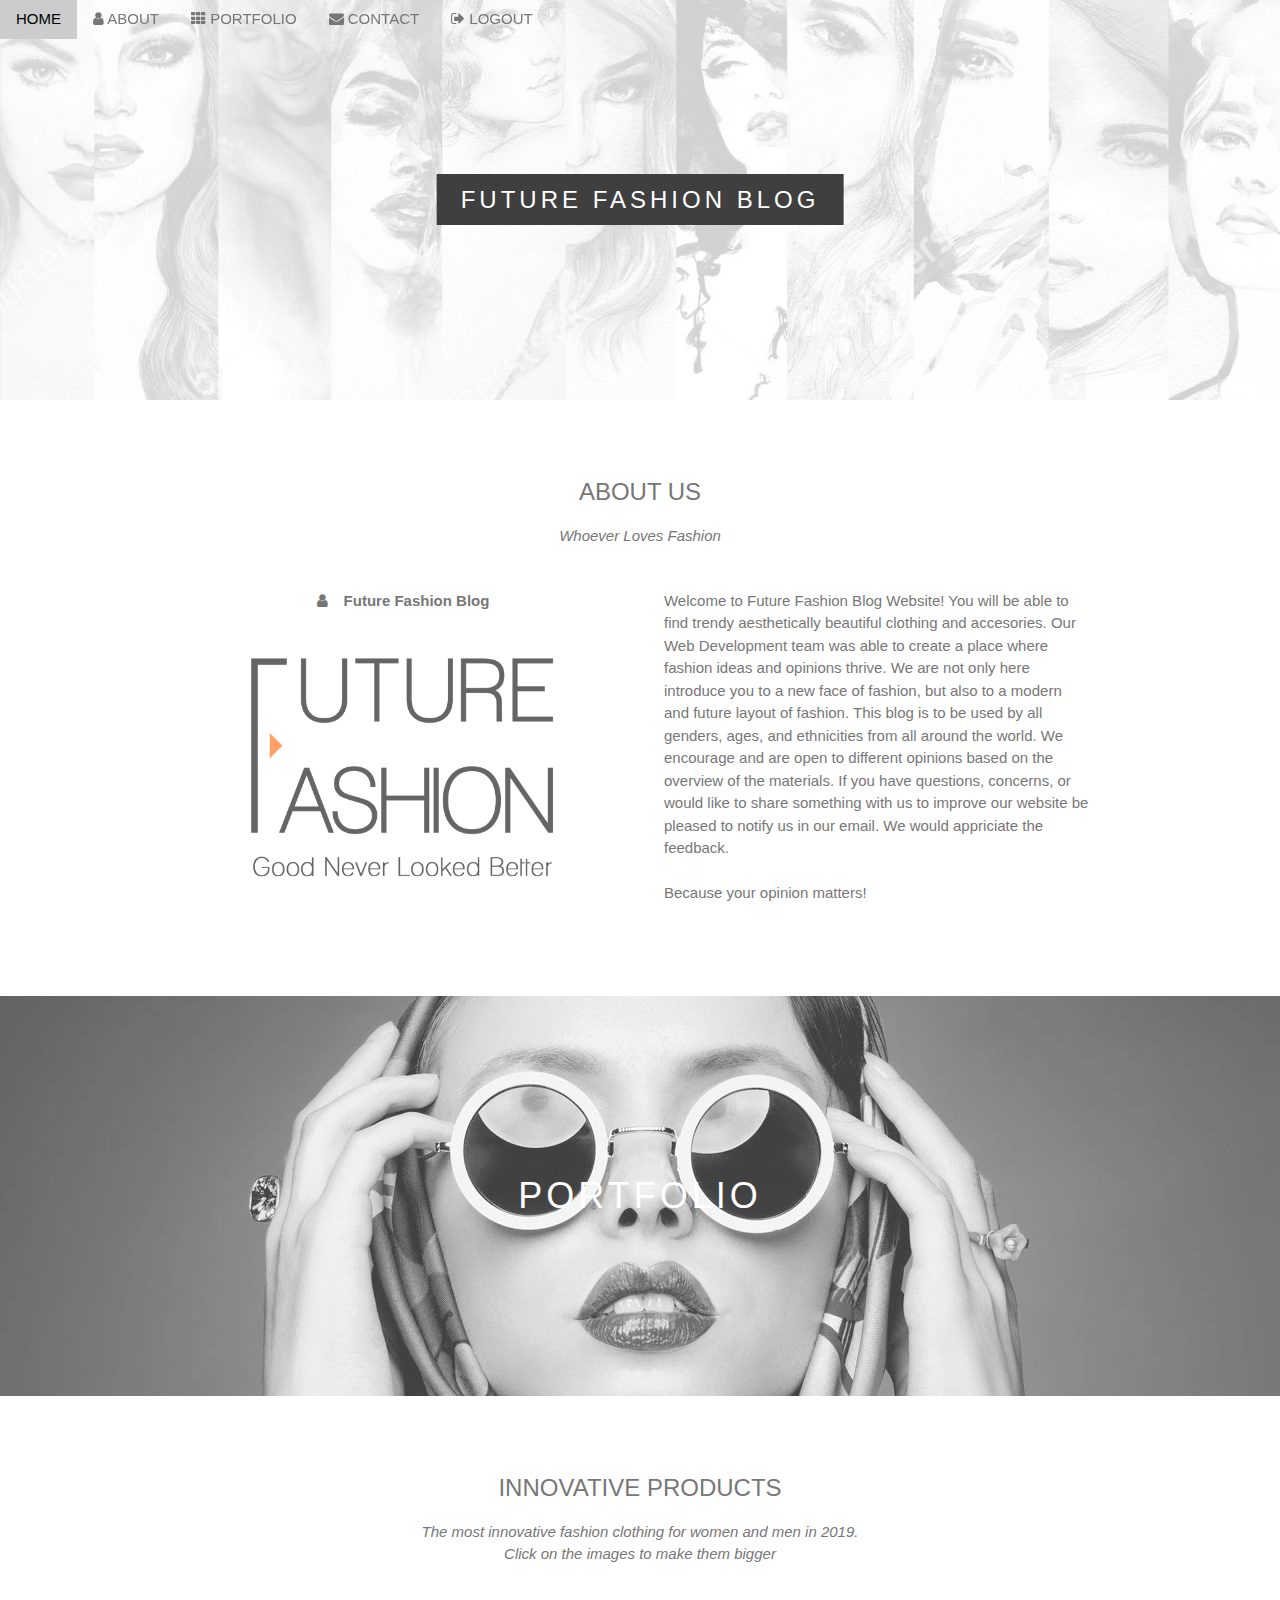
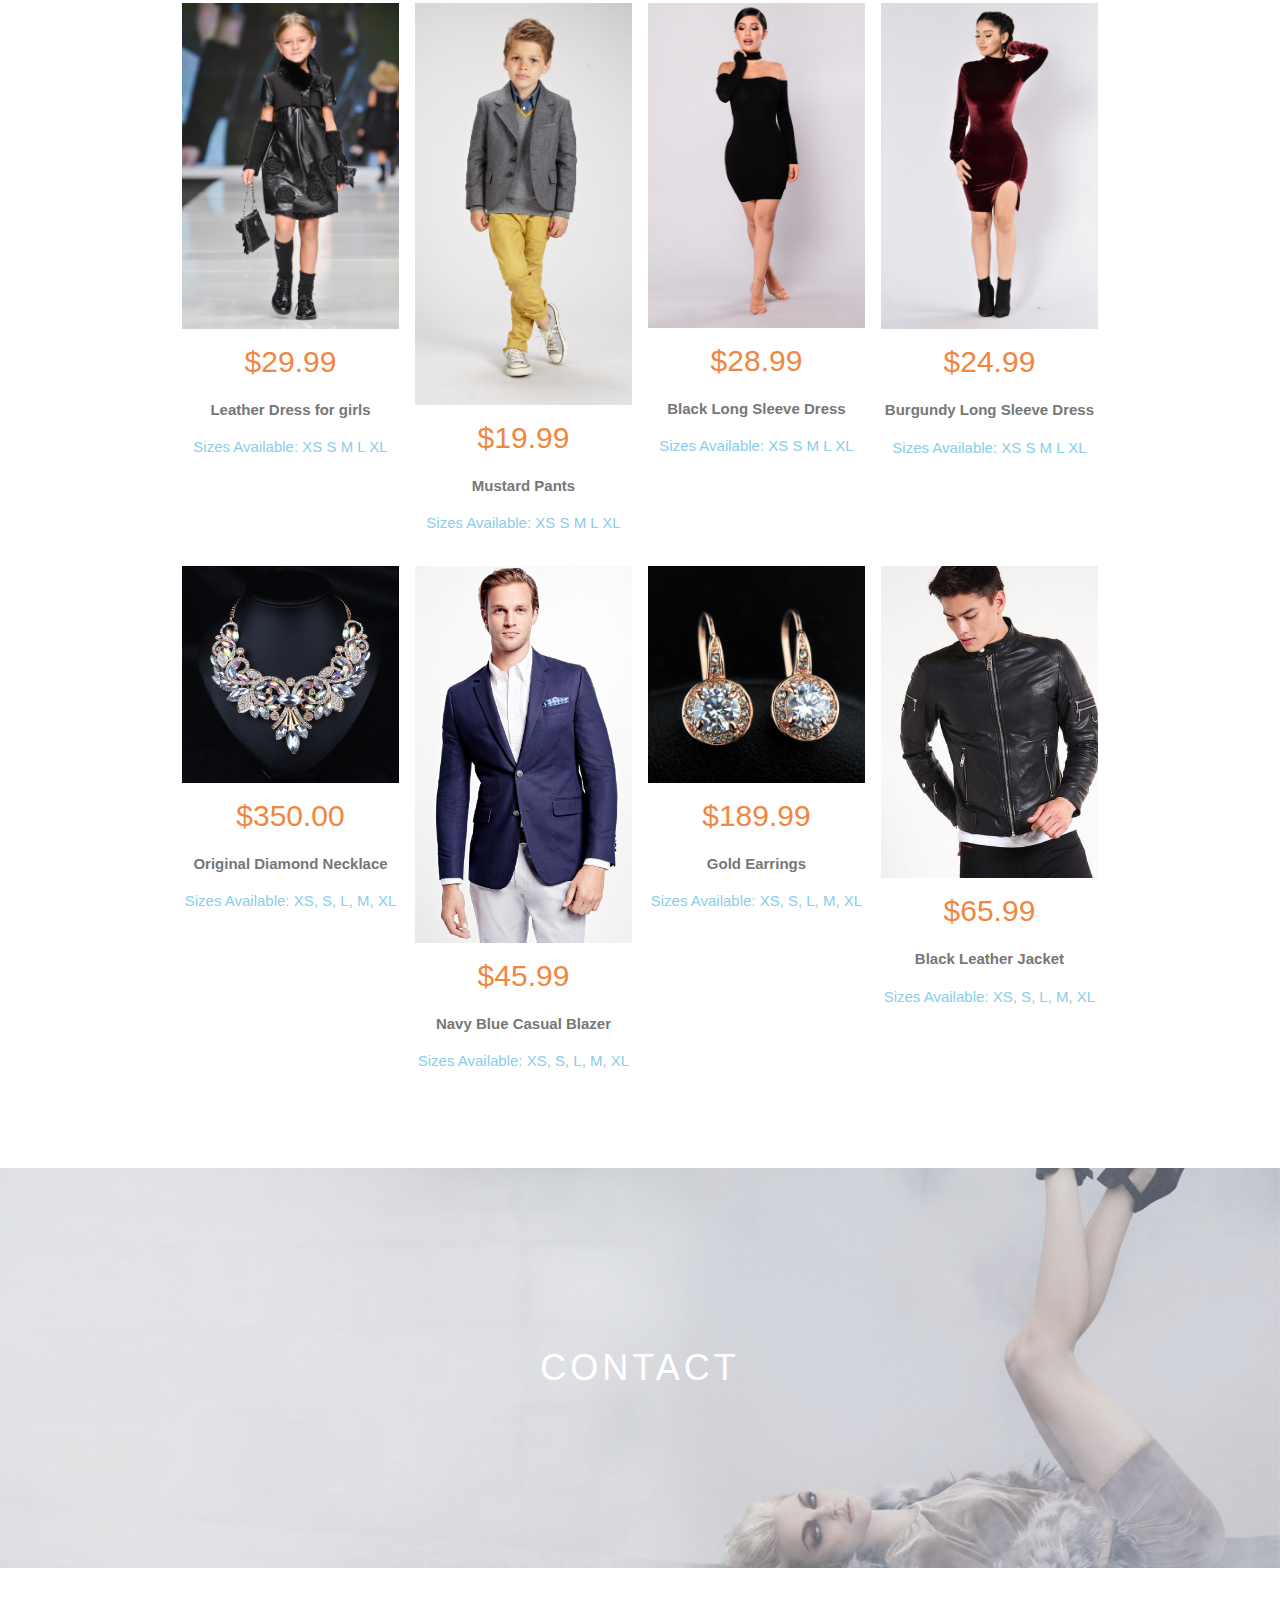
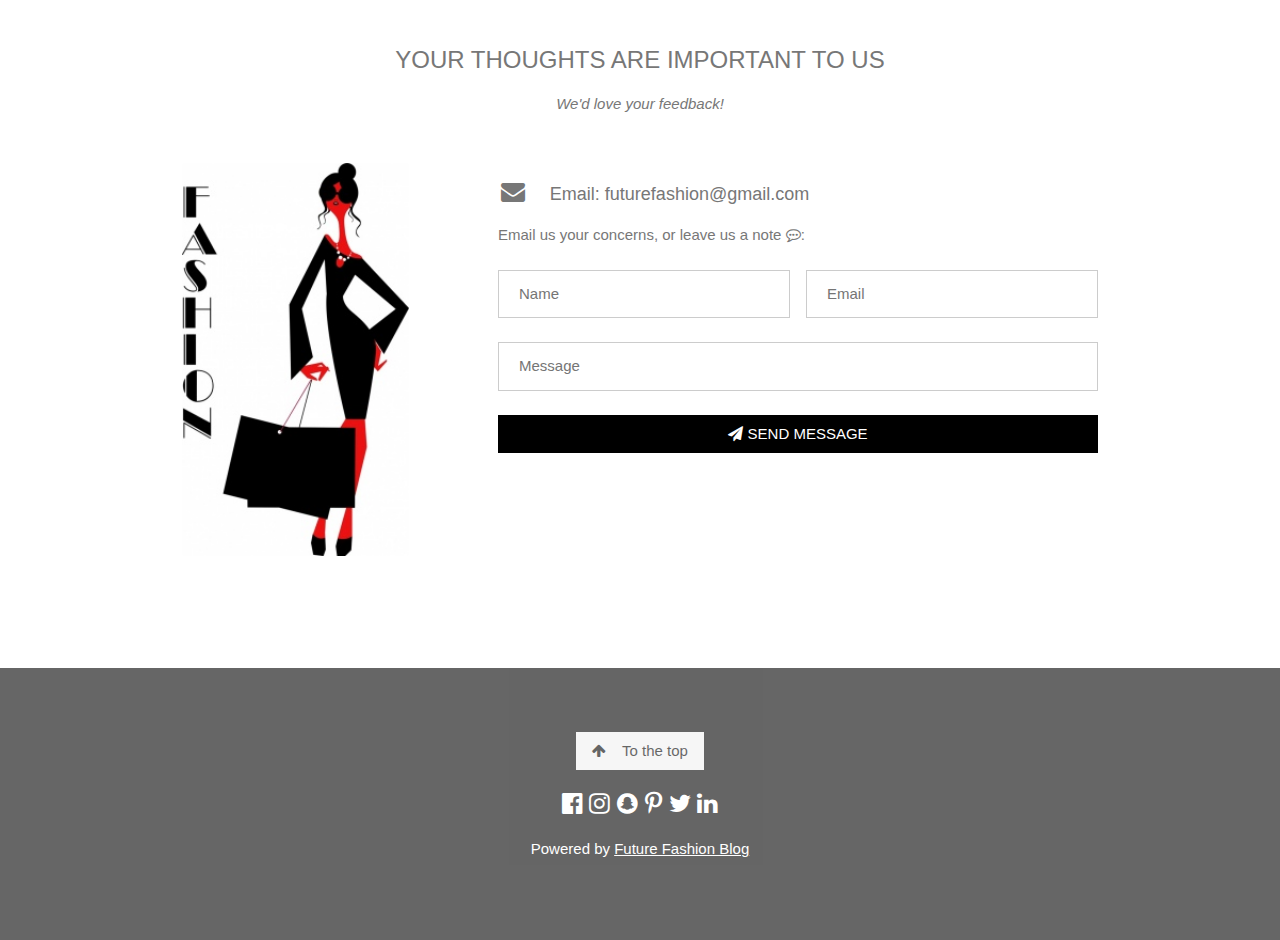
<file: userInterface/index.html>
<!DOCTYPE html>
<html>
  <head>
    <title>FUTURE FASHION - Home Page</title>
    <meta charset="UTF-8">
    <meta name="viewport" content="width=device-width, initial-scale=1">
    <link rel="stylesheet" href="css/mystyle2.css">
    <link rel="stylesheet" href="https://www.w3schools.com/w3css/4/w3.css">
    <link rel="stylesheet" href="https://fonts.googleapis.com/css?family=Lato">
    <link rel="stylesheet" href="https://cdnjs.cloudflare.com/ajax/libs/font-awesome/4.7.0/css/font-awesome.min.css">
  </head>
  <body>

    <!-- Navbar (sit on top) -->
    <div class="w3-top">
      <div class="w3-bar" id="myNavbar">
        <a class="w3-bar-item w3-button w3-hover-black w3-hide-medium w3-hide-large w3-right" href="javascript:void(0);" onclick="toggleFunction()" title="Toggle Navigation Menu">
          <i class="fa fa-bars"></i> <!-- bar icon when using small screens-->
        </a>
        <a href="#home" class="w3-bar-item w3-button" >HOME</a>
        <a href="#about" class="w3-bar-item w3-button w3-hide-small"><i class="fa fa-user"></i> ABOUT</a>
        <a href="#portfolio" class="w3-bar-item w3-button w3-hide-small"><i class="fa fa-th"></i> PORTFOLIO</a>
        <a href="#contact" class="w3-bar-item w3-button w3-hide-small"><i class="fa fa-envelope"></i> CONTACT</a>
        <a href="../php/logout.php" class="w3-bar-item w3-button w3-hide-small"><i class="fa fa-sign-out"></i> LOGOUT</a>
      </div>


      <!-- Navbar on small screens -->
      <div id="navDemo" class="w3-bar-block w3-white w3-hide w3-hide-large w3-hide-medium">
        <a href="#about" class="w3-bar-item w3-button" onclick="toggleFunction()"> ABOUT</a>
        <a href="#portfolio" class="w3-bar-item w3-button" onclick="toggleFunction()"> PORTFOLIO</a>
        <a href="#contact" class="w3-bar-item w3-button" onclick="toggleFunction()"> CONTACT</a>
        <a href="../php/logout.php" class="w3-bar-item w3-button" onclick="toggleFunction()"> LOGOUT</a>
      </div>
    </div>

    <!-- First Parallax Image with Logo Text -->
    <div class="bgimg-1 w3-display-container w3-opacity-min" id="home">
      <div class="w3-display-middle" style="white-space:nowrap;">
        <span class="w3-center w3-padding-large w3-black w3-xlarge w3-wide w3-animate-opacity">FUTURE FASHION <span class="w3-hide-small">BLOG</span>
      </div>
    </div>

    <!-- Container (About Section) -->
    <div class="w3-content w3-container w3-padding-64" id="about">
      <h3 class="w3-center">ABOUT US</h3>
      <p class="w3-center"><em>Whoever Loves Fashion</em></p>
      <div class="w3-row">
        <div class="w3-col m6 w3-center w3-padding-large">
          <p><b><i class="fa fa-user w3-margin-right"></i>Future Fashion Blog</b></p><br>
          <img src="assets/fflogo.png" class="w3-round logo-image w3-opacity w3-hover-opacity-off" alt="Photo of Me" width="500" height="333">
        </div>

        <!-- Hide this text on small devices -->
        <div class="w3-col m6 w3-hide-small w3-padding-large">
          <p>Welcome to Future Fashion Blog Website! You will be able to find trendy aesthetically beautiful clothing and accesories. Our Web Development team was able to create a place where fashion ideas and opinions thrive.
            We are not only here introduce you to a new face of fashion, but also to a modern and future layout of fashion. This blog is to be
            used by all genders, ages, and ethnicities from all around the world. We encourage and are open to different opinions based on the overview of the materials. If you have questions, concerns, or would like to share something
            with us to improve our website be pleased to notify us in our email. We would appriciate the feedback.

            <br><br>Because your opinion matters! </p>
        </div>
      </div>
    </div>

    <!-- Second Parallax Image with Portfolio Text -->
    <div class="bgimg-2 w3-display-container w3-opacity-min">
      <div class="w3-display-middle">
        <span class="w3-xxlarge w3-text-white w3-wide">PORTFOLIO</span>
      </div>
    </div>

    <!-- Container (Portfolio Section) -->
    <div class="w3-content w3-container w3-padding-64" id="portfolio">
      <h3 class="w3-center">INNOVATIVE PRODUCTS</h3>
      <p class="w3-center"><em>The most innovative fashion clothing for women and men in 2019.<br> Click on the images to make them bigger</em></p><br>

      <!-- Responsive Grid. Four columns on tablets, laptops and desktops. Will stack on mobile devices/small screens (100% width) -->
      <div class="w3-row-padding w3-center"> <!--Add a new class to images, img-size -->

        <div class="w3-col m3">

          <img src="assets/portfolio/k1.jpg" style="width:100%" onclick="onClick(this)" class="w3-hover-opacity img-size" title="Kid Clothing" alt="kids" >
          <h2 class="price">$29.99</h2>
          <p class="desc">Leather Dress for girls </p>
          <p class="sz">Sizes Available: XS S M L XL</p>

        </div>

        <div class="w3-col m3">
          <img src="assets/portfolio/k2.jpg" style="width:100%" onclick="onClick(this)" class="w3-hover-opacity img-size" title="Kid Clothing" alt="kids">
          <h2 class="price">$19.99</h2>
          <p class="desc">Mustard Pants</p>
          <p class="sz">Sizes Available: XS S M L XL</p>

        </div>

        <div class="w3-col m3">
          <img src="assets/portfolio/w1.jpg" style="width:100%" onclick="onClick(this)" class="w3-hover-opacity img-size" title="Woman Clothing" alt="woman">
          <h2 class="price">$28.99</h2>
          <p class="desc">Black Long Sleeve Dress</p>
          <p class="sz">Sizes Available: XS S M L XL</p>

        </div>

        <div class="w3-col m3">
          <img src="assets/portfolio/w2.jpg" style="width:100%" onclick="onClick(this)" class="w3-hover-opacity img-size" title="Woman  Clothing" alt="woman">
          <h2 class="price">$24.99</h2>
          <p class="desc">Burgundy Long Sleeve Dress</p>
          <p class="sz">Sizes Available: XS S M L XL</p>

        </div>
      </div>

       <!-- DALIA POBLANO -->
      <div class="w3-row-padding w3-center w3-section">
        <div class="w3-col m3">
          <img src="assets/portfolio/j1.jpg" style="width:100%" onclick="onClick(this)" class="w3-hover-opacity img-size" title="Jewelry  Acc">
            <h2 class="price"> $350.00 </h2>
            <p class="desc">   Original Diamond Necklace </p>
            <p class="sz">     Sizes Available: XS, S, L, M, XL   </p>
        </div>

        <div class="w3-col m3">
          <img src="assets/portfolio/m1.jpg" style="width:100%" onclick="onClick(this)" class="w3-hover-opacity img-size" title="Man Clothing">
            <h2 class="price"> $45.99 </h2>
            <p class="desc">   Navy Blue Casual Blazer </p>
            <p class="sz">     Sizes Available: XS, S, L, M, XL   </p>
        </div>

        <div class="w3-col m3">
          <img src="assets/portfolio/j2.jpg" style="width:100%" onclick="onClick(this)" class="w3-hover-opacity img-size" title="Jewelry  Acc">
            <h2 class="price"> $189.99 </h2>
            <p class="desc">   Gold Earrings </p>
            <p class="sz">     Sizes Available: XS, S, L, M, XL   </p>
         </div>

         <div class="w3-col m3">
          <img src="assets/portfolio/m2.jpg" style="width:100%" onclick="onClick(this)" class="w3-hover-opacity img-size" title="Man  clothing">
            <h2 class="price"> $65.99 </h2>
            <p class="desc">   Black Leather Jacket </p>
            <p class="sz">     Sizes Available: XS, S, L, M, XL   </p>
        </div>

     </div>
    </div>

    <!-- Modal for full size images on click-->
    <div id="modal01" class="w3-modal w3-white" onclick="this.style.display='none'"> <!--I change black background color -->
      <span class="w3-button w3-large w3-black  w3-margin w3-display-topright" title="Close Modal Image"><i class="fa fa-remove"></i></span> <!--Add margin -->

        <div class="w3-modal-content w3-animate-zoom w3-center w3-transparent">
          <div class="w3-row">

            <div class="w3-col m12">
            <img id="img01" class="w3-image w3-round img-size-modal"> <!---Notice that src attribute is missing, I created new class img-size-modal -->
            </div>

          <!-- <div class="w3-col m6">
              <p id="title" class="w3-opacity w3-large "></p>
              <p id ="cost"></p>
              <p id="description"></p>
          </div> -->

          </div>
        </div>
    </div>

    <!-- Third Parallax Image with Portfolio Text -->
    <div class="bgimg-3 w3-display-container w3-opacity-min">
      <div class="w3-display-middle">
         <span class="w3-xxlarge w3-text-white w3-wide">CONTACT</span>
      </div>
    </div>

    <!-- Container (Contact Section) -->
    <div class="w3-content w3-container w3-padding-64" id="contact">
      <h3 class="w3-center">YOUR THOUGHTS ARE IMPORTANT TO US</h3>
      <p class="w3-center"><em>We'd love your feedback!</em></p>

      <div class="w3-row w3-padding-32 w3-section">
        <div class="w3-col m4 w3-container">
          <img src="assets/msgemail.jpg" class="w3-image w3-round" style="width:80%">
        </div>
        <div class="w3-col m8 w3-panel">
          <div class="w3-large w3-margin-bottom">
            <i class="fa fa-envelope fa-fw w3-hover-text-black w3-xlarge w3-margin-right"></i> Email: futurefashion@gmail.com<br>
          </div>
          <p>Email us your concerns, or leave us a note <i class="fa fa-commenting-o"></i>:</p>
          <form action="../php/email.php" target="_blank">
            <div class="w3-row-padding" style="margin:0 -16px 8px -16px">
              <div class="w3-half">
                <input class="w3-input w3-border" type="text" placeholder="Name" required name="Name">
              </div>
              <div class="w3-half">
                <input class="w3-input w3-border" type="text" placeholder="Email" required name="Email">
              </div>
            </div>
            <input class="w3-input w3-border" type="text" placeholder="Message" required name="Message">
            <button class="w3-button w3-black w3-right w3-section" type="submit">
              <i class="fa fa-paper-plane"></i> SEND MESSAGE
            </button>
          </form>
        </div>
      </div>
    </div>

    <!-- Footer -->
    <footer class="w3-center w3-black w3-padding-64 w3-opacity w3-hover-opacity-off">
      <a href="#home" class="w3-button w3-light-grey"><i class="fa fa-arrow-up w3-margin-right"></i>To the top</a>
      <div class="w3-xlarge w3-section">
        <i class="fa fa-facebook-official w3-hover-opacity"></i>
        <i class="fa fa-instagram w3-hover-opacity"></i>
        <i class="fa fa-snapchat w3-hover-opacity"></i>
        <i class="fa fa-pinterest-p w3-hover-opacity"></i>
        <i class="fa fa-twitter w3-hover-opacity"></i>
        <i class="fa fa-linkedin w3-hover-opacity"></i>
      </div>
      <p>Powered by <a href="#" title="FutureFashionBlog" target="_blank" class="w3-hover-text-green">Future Fashion Blog</a></p>
    </footer>

    <script src="js/script2.js"></script>
  </body>
</html>
</file>
<file: userInterface/css/mystyle2.css>
/*  W3 Styling */
body,h1,h2,h3,h4,h5,h6 {font-family: "Lato", sans-serif;}
body, html {
  height: 100%;
  color: #777;
  line-height: 1.8;
}

.logo-image{
  max-width: 75%;
  height: auto;
}

/* Create a Parallax Effect */
.bgimg-1, .bgimg-2, .bgimg-3 {
  background-attachment: fixed;
  background-position: center;
  background-repeat: no-repeat;
  background-size: cover;
}

/* First image (Logo. Full height) */
.bgimg-1
{
  background-image: url("../assets/parallax1.jpg");
  min-height: 100%;
}

/* Second image (Portfolio) */
.bgimg-2
{
  background-image: url("../assets/parallax2.jpg");
  min-height: 400px;
}

/* Third image (Contact) */
.bgimg-3
{
  background-image: url("../assets/parallax3.jpg");
  min-height: 400px;
}

.w3-wide {letter-spacing: 10px;}
.w3-hover-opacity {cursor: pointer;}

/* Turn off parallax scrolling for tablets and phones */
@media only screen and (max-device-width: 1600px) {
  .bgimg-1, .bgimg-2, .bgimg-3 {
    background-attachment: scroll;
    min-height: 400px;
  }
}

/*  MODAL  LOGIN */
/* Full-width input fields */
input[type=text], input[type=password]
{
  width: 100%;
  padding: 12px 20px;
  margin: 8px 0;
  display: inline-block;
  border: 1px solid #ccc;
  box-sizing: border-box;
}

/* Set a style for all buttons */
button
{
  background-color: #333;
  color: white;
  padding: 14px 20px;
  margin: 8px 0;
  border: none;
  cursor: pointer;
  width: 100%;
}

button:hover {
  opacity: 0.8;
}

/* Extra styles for the cancel button */
.cancelbtn {
  width: auto;
  padding: 10px 18px;
  background-color: #f44336;
}

/* Center the image and position the close button */
.imgcontainer {
  text-align: center;
  margin: 24px 0 12px 0;
  position: relative;
}

img.avatar {
  width: 15%;
  border-radius: 50%;
}

.container {
  padding: 16px;
}

span.psw {
  float: right;
  padding-top: 16px;
}

/* The Modal (background) */
.modal {
  display: none; /* Hidden by default */
  position: fixed; /* Stay in place */
  z-index: 1; /* Sit on top */
  left: 0;
  top: 0;
  width: 100%; /* Full width */
  height: 100%; /* Full height */
  overflow: auto; /* Enable scroll if needed */
  background-color: rgb(0,0,0); /* Fallback color */
  background-color: rgba(0,0,0,0.4); /* Black w/ opacity */
  padding-top: 60px;
}

/* Modal Content/Box */
.modal-content {
  background-color: #fefefe;
  margin: 5% auto 15% auto; /* 5% from the top, 15% from the bottom and centered */
  border: 1px solid #888;
  width: 80%; /* Could be more or less, depending on screen size */
}

/* The Close Button (x) */
.close {
  position: absolute;
  right: 25px;
  top: 0;
  color: #000;
  font-size: 35px;
  font-weight: bold;
}

.close:hover,
.close:focus {
  color: red;
  cursor: pointer;
}

/* Add Zoom Animation */
.animate {
  -webkit-animation: animatezoom 0.6s;
  animation: animatezoom 0.6s
}

@-webkit-keyframes animatezoom {
  from {-webkit-transform: scale(0)}
  to {-webkit-transform: scale(1)}
}

@keyframes animatezoom {
  from {transform: scale(0)}
  to {transform: scale(1)}
}

/* Change styles for span and cancel button on extra small screens */
@media screen and (max-width: 300px) {
  span.psw {
     display: block;
     float: none;
  }
  .cancelbtn {
     width: 100%;
  }
}

/* PRODUCT Description */

.desc {
  font-family: "Segoe UI", Arial,sans-serif;
  font-weight: bold;
}

.price{ 
   color: #f1863f; 
}

.sz{
    color: #87ceeb;
}
 

/********************************************************************/
</file>
